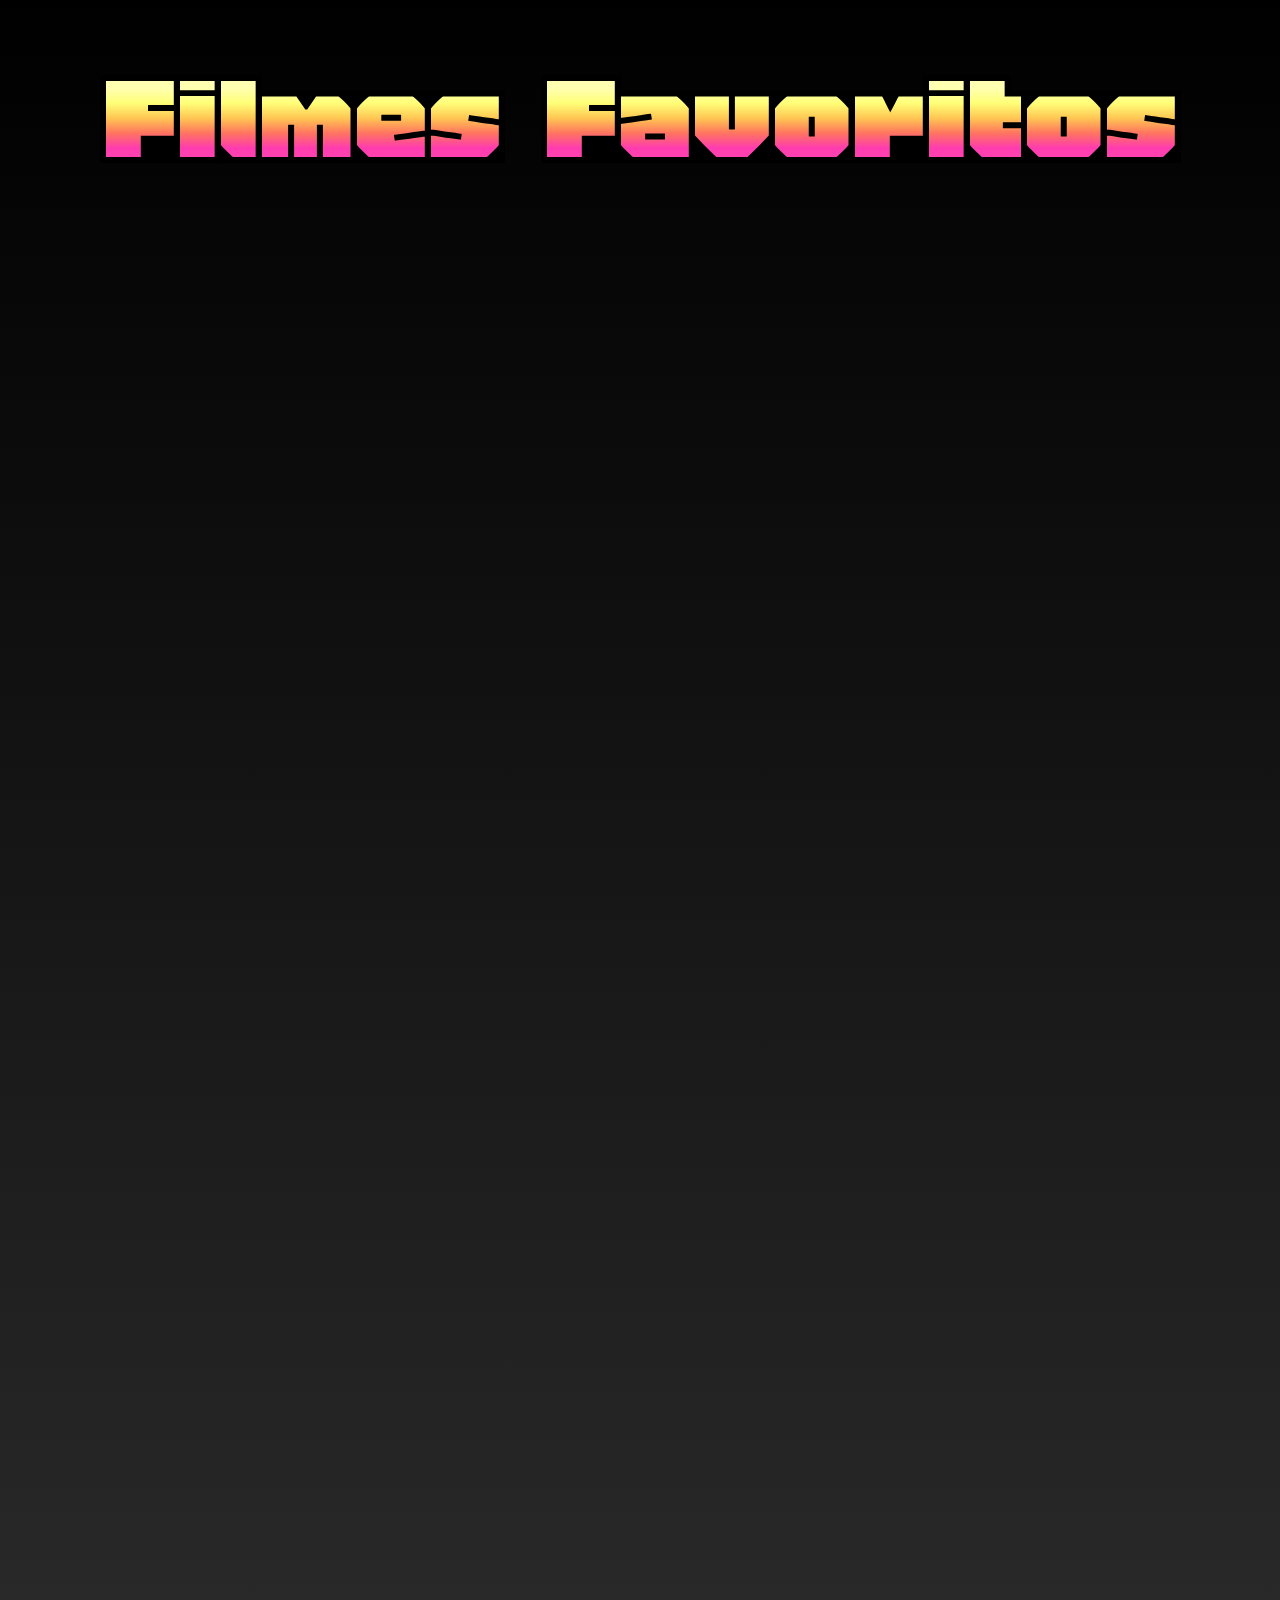
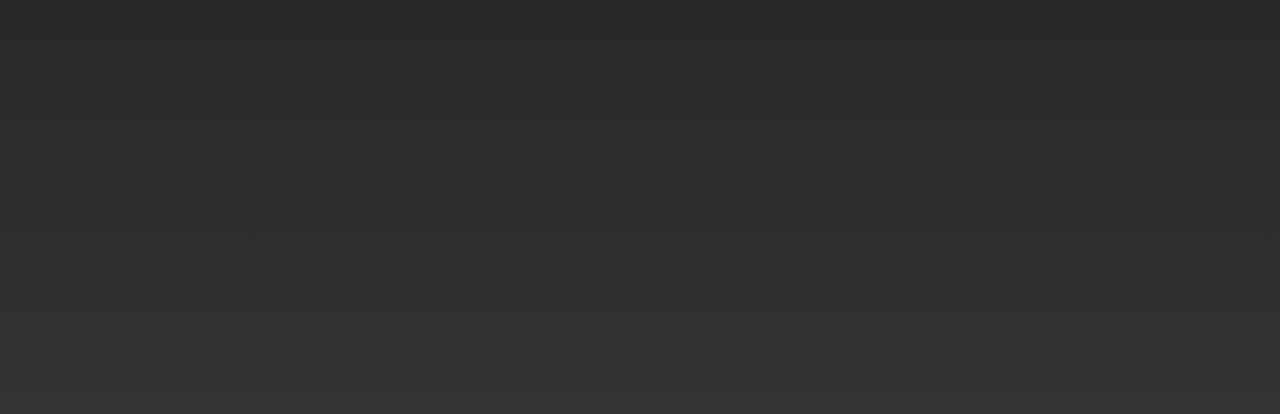
<file: AV-1/EU/filmes.html>
<!DOCTYPE html>
<html lang="pt-br">
<head>
    <meta charset="UTF-8">
    <meta name="viewport" content="width=device-width, initial-scale=1.0">
    <title>Filmes</title>
    <link rel="stylesheet" href="style.css">
</head>

<body class="filmes">
    <h1 class="filmes-tittle">Filmes Favoritos</h1>
</body>

<div class="movies-list">

    <iframe width="560" height="315" src="https://www.youtube.com/embed/zSWdZVtXT7E?si=nf4qEbDcvpPvYSbQ" title="YouTube video player" frameborder="0" allow="accelerometer; autoplay; clipboard-write; encrypted-media; gyroscope; picture-in-picture; web-share" referrerpolicy="strict-origin-when-cross-origin" allowfullscreen></iframe>

    <iframe width="560" height="315" src="https://www.youtube.com/embed/621pfj0EfIc?si=wVC7GpPSxtg5p0tI" title="YouTube video player" frameborder="0" allow="accelerometer; autoplay; clipboard-write; encrypted-media; gyroscope; picture-in-picture; web-share" referrerpolicy="strict-origin-when-cross-origin" allowfullscreen></iframe>

    <iframe width="560" height="315" src="https://www.youtube.com/embed/vwbySrsD7RU?si=1IlpjNQFI0c9CAvu" title="YouTube video player" frameborder="0" allow="accelerometer; autoplay; clipboard-write; encrypted-media; gyroscope; picture-in-picture; web-share" referrerpolicy="strict-origin-when-cross-origin" allowfullscreen></iframe>

    <iframe width="560" height="315" src="https://www.youtube.com/embed/P2MFvE8dpmo?si=_Bth8ZzP1E1gwirQ" title="YouTube video player" frameborder="0" allow="accelerometer; autoplay; clipboard-write; encrypted-media; gyroscope; picture-in-picture; web-share" referrerpolicy="strict-origin-when-cross-origin" allowfullscreen></iframe>

    <iframe width="560" height="315" src="https://www.youtube.com/embed/ZzSomaJAIMc?si=rHSUvV-JXwVN6M5c" title="YouTube video player" frameborder="0" allow="accelerometer; autoplay; clipboard-write; encrypted-media; gyroscope; picture-in-picture; web-share" referrerpolicy="strict-origin-when-cross-origin" allowfullscreen></iframe>

</div>

</body>
</html>
</file>
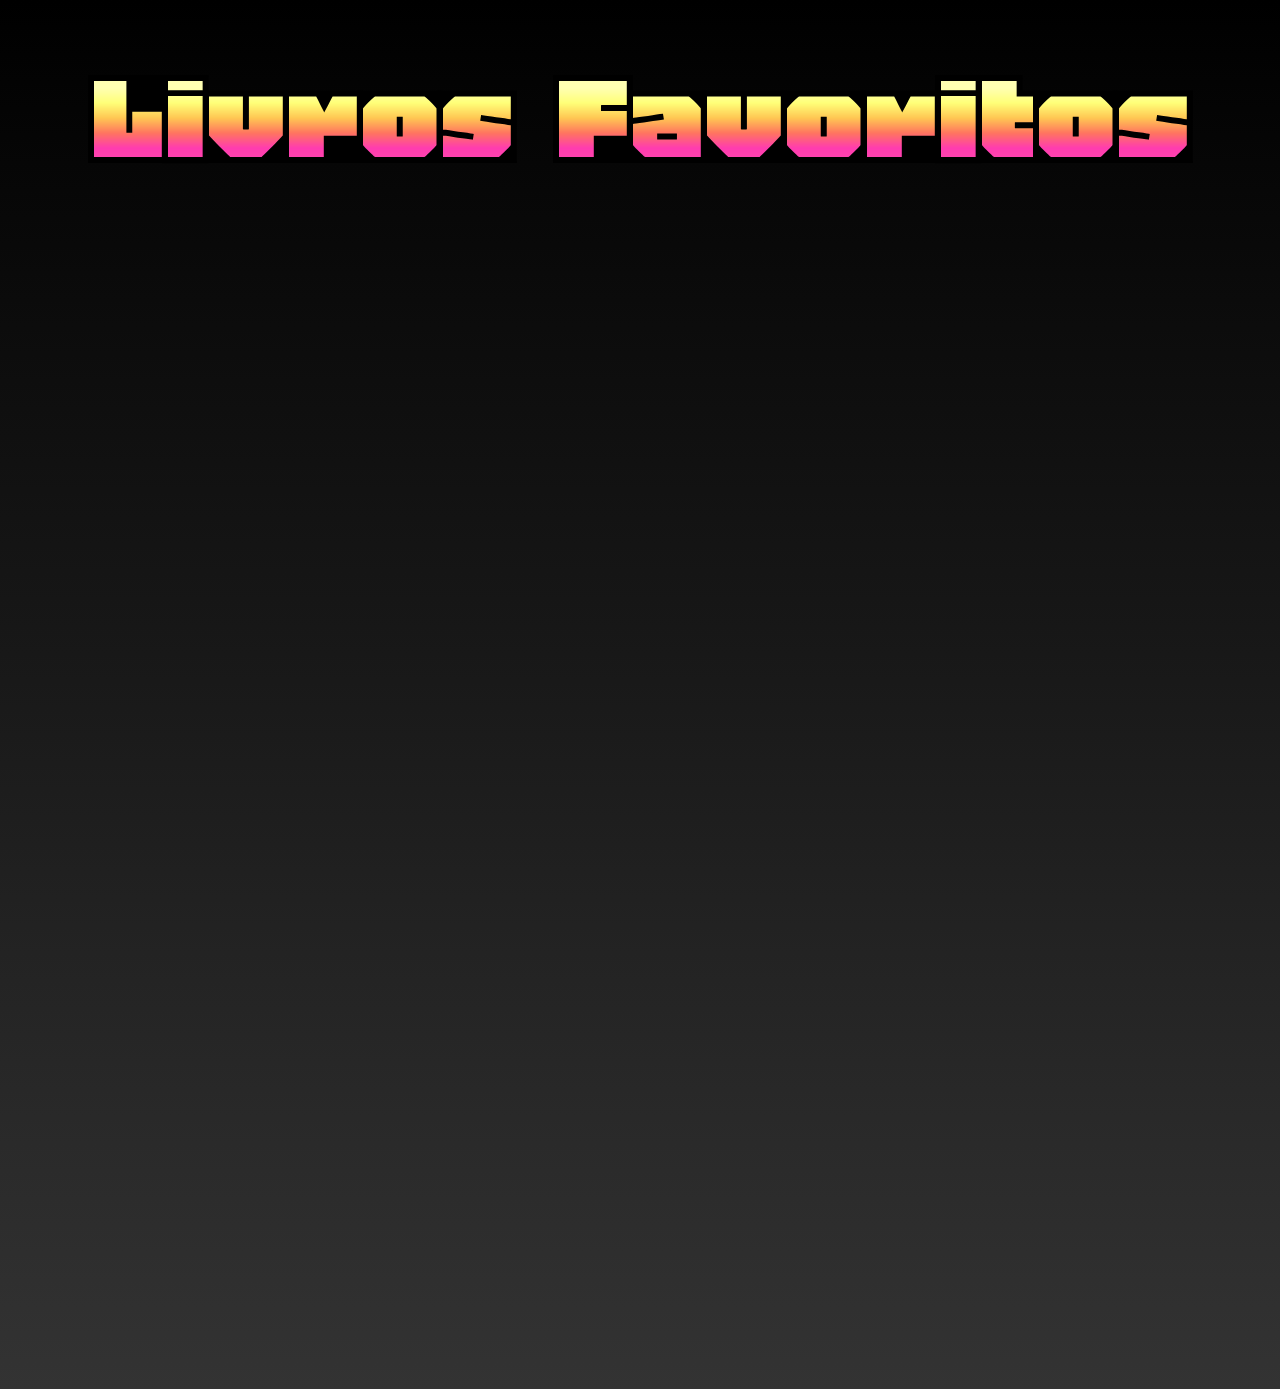
<file: AV-1/EU/livros.html>
<!DOCTYPE html>
<html lang="pt-br">
<head>
    <meta charset="UTF-8">
    <meta name="viewport" content="width=device-width, initial-scale=1.0">
    <title>Livros</title>
    <link rel="stylesheet" href="style.css">
</head>
<body class="livros">
    <h1 class="livros-title">Livros Favoritos</h1>

    <div class="books-list">
        <iframe type="text/html" sandbox="allow-scripts allow-same-origin allow-popups" width="336" height="550" frameborder="0" allowfullscreen style="max-width:100%" src="https://ler.amazon.com.br/kp/card?asin=B00LUU7SUO&preview=inline&linkCode=kpe&ref_=cm_sw_r_kb_dp_16T7TKTNNRP4BV2VRNGA" ></iframe>

        <iframe type="text/html" sandbox="allow-scripts allow-same-origin allow-popups" width="336" height="550" frameborder="0" allowfullscreen style="max-width:100%" src="https://ler.amazon.com.br/kp/card?asin=B07JVPCCWS&preview=inline&linkCode=kpe&ref_=cm_sw_r_kb_dp_EC8MRS7R7DEDQ5W8QV52" ></iframe>

        <iframe type="text/html" sandbox="allow-scripts allow-same-origin allow-popups" width="336" height="550" frameborder="0" allowfullscreen style="max-width:100%" src="https://ler.amazon.com.br/kp/card?asin=B0BGMNQNNY&preview=inline&linkCode=kpe&ref_=cm_sw_r_kb_dp_ACX9KW8RSBNQYBS00XCF" ></iframe>

        <iframe type="text/html" sandbox="allow-scripts allow-same-origin allow-popups" width="336" height="550" frameborder="0" allowfullscreen style="max-width:100%" src="https://ler.amazon.com.br/kp/card?asin=B094RCZF5V&preview=inline&linkCode=kpe&ref_=cm_sw_r_kb_dp_BZP86TF4PDC7XPB6PRBA" ></iframe>

        <iframe type="text/html" sandbox="allow-scripts allow-same-origin allow-popups" width="336" height="550" frameborder="0" allowfullscreen style="max-width:100%" src="https://ler.amazon.com.br/kp/card?asin=B091TWH6NK&preview=inline&linkCode=kpe&ref_=cm_sw_r_kb_dp_ZC8KY4RFZXA74AEV2KES" ></iframe>
    </div>
</body>
</html>
</file>
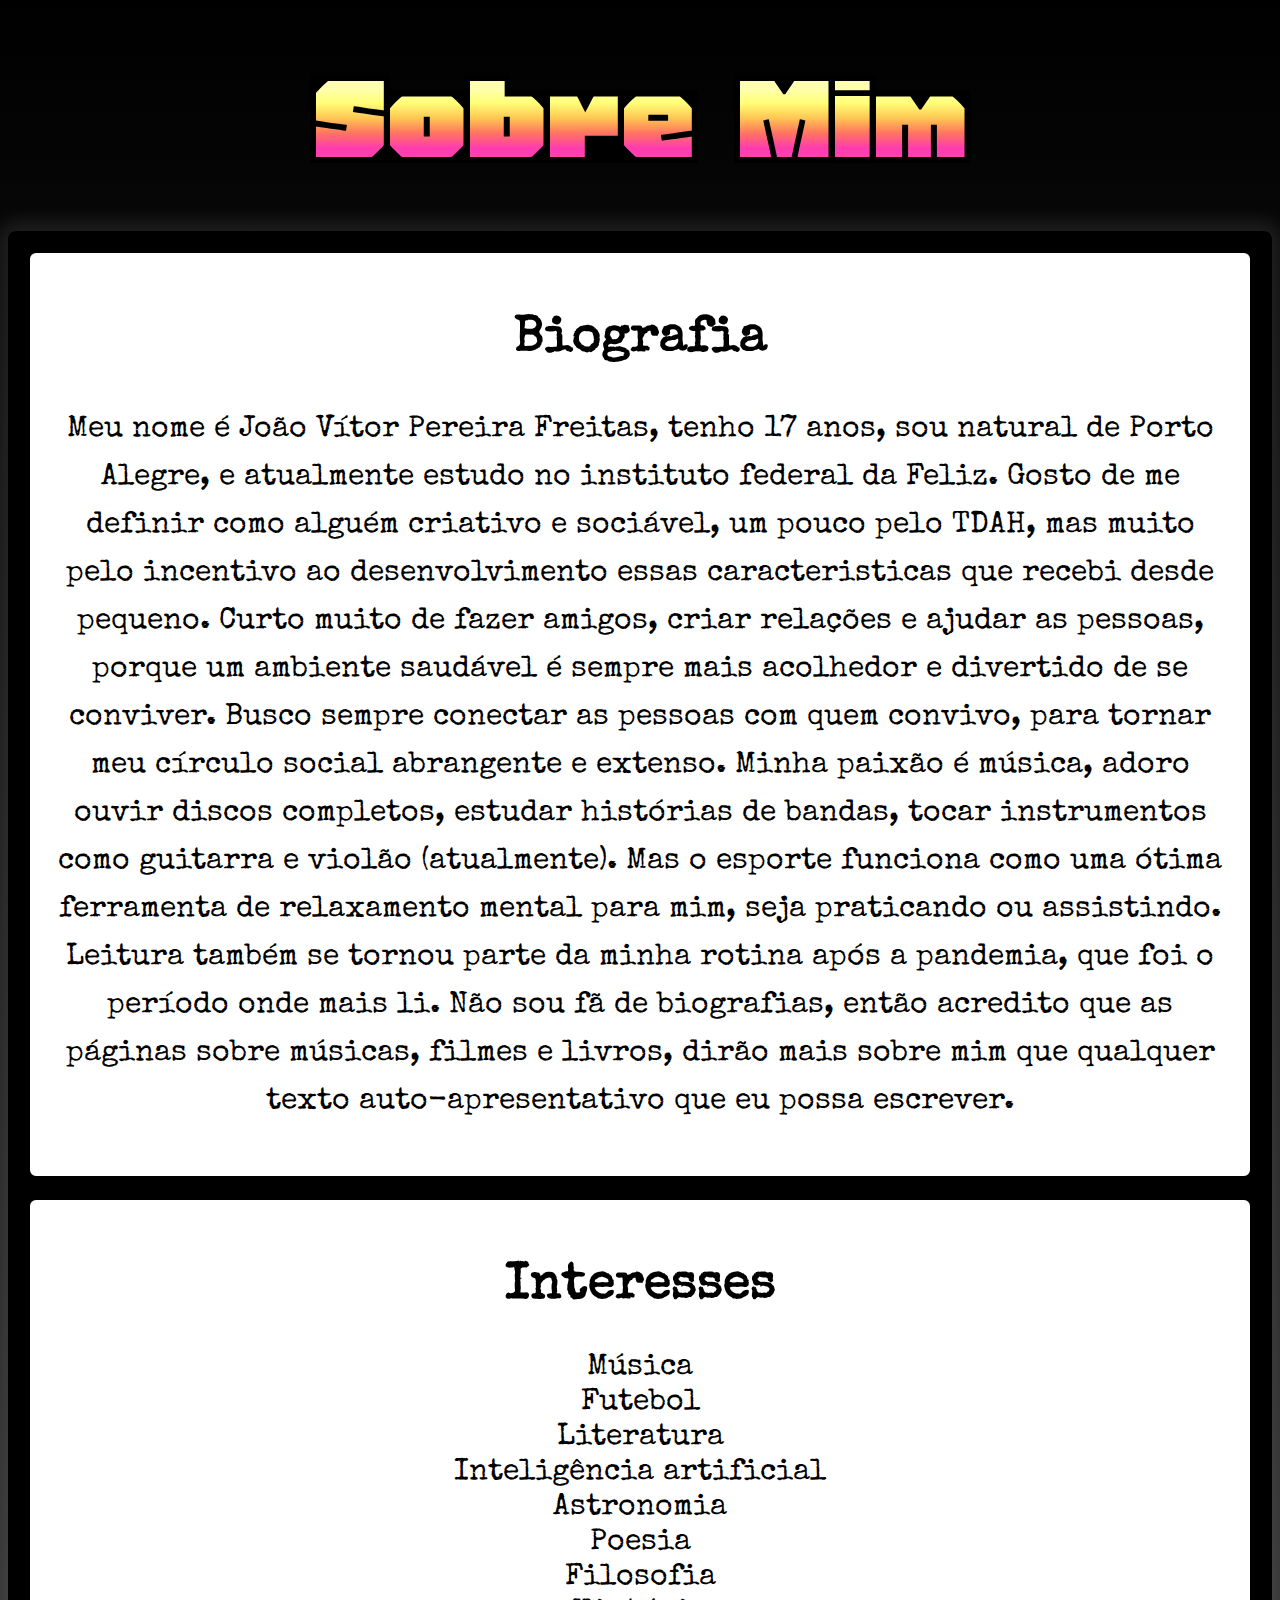
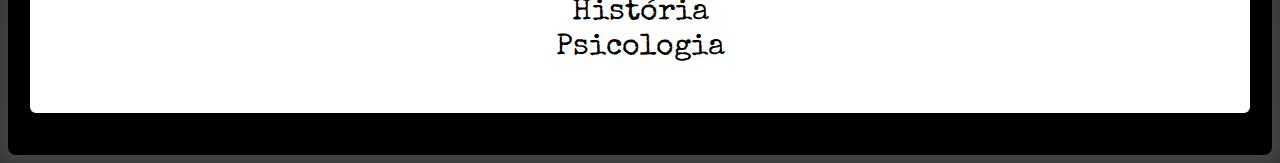
<file: AV-1/EU/me.html>
<!DOCTYPE html>
<html lang="pt-br">
<head>
    <meta charset="UTF-8">
    <meta name="viewport" content="width=device-width, initial-scale=1.0">
    <title>Sobre Mim</title>
    <link rel="stylesheet" href="style.css">
</head>

<body>

    <header>
        <h1>Sobre Mim</h1>
    </header>

    <div class="me">
        <section class="biografia">
            <h2>Biografia</h2>
            <p> Meu nome é João Vítor Pereira Freitas, tenho 17 anos, sou natural de Porto Alegre,
                e atualmente estudo no instituto federal da Feliz.

                Gosto de me definir como alguém criativo e sociável, um pouco pelo TDAH, mas muito pelo
                incentivo ao desenvolvimento essas caracteristicas que recebi desde pequeno.

                Curto muito de fazer amigos, criar relações e ajudar as pessoas, porque um ambiente saudável
                é sempre mais acolhedor e divertido de se conviver. Busco sempre conectar as pessoas com quem
                convivo, para tornar meu círculo social abrangente e extenso.

                Minha paixão é música, adoro ouvir discos completos, estudar histórias de bandas, tocar instrumentos
                como guitarra e violão (atualmente). Mas o esporte funciona como uma ótima ferramenta de relaxamento
                mental para mim, seja praticando ou assistindo. Leitura também se tornou parte da minha rotina após 
                a pandemia, que foi o período onde mais li.
                
                Não sou fã de biografias, então acredito que as páginas sobre músicas, filmes e livros, dirão 
                mais sobre mim que qualquer texto auto-apresentativo que eu possa escrever.

            </p>
        </section>

        <section class="interesses">
            <h2>Interesses</h2>
            <ul>
                <li>Música</li>
                <li>Futebol</li>
                <li>Literatura</li>
                <li>Inteligência artificial</li>
                <li>Astronomia</li>
                <li>Poesia</li>
                <li>Filosofia</li>
                <li>História</li>
                <li>Psicologia</li>
            </ul>
        </section>
    </div>
</body>
</html>
</file>
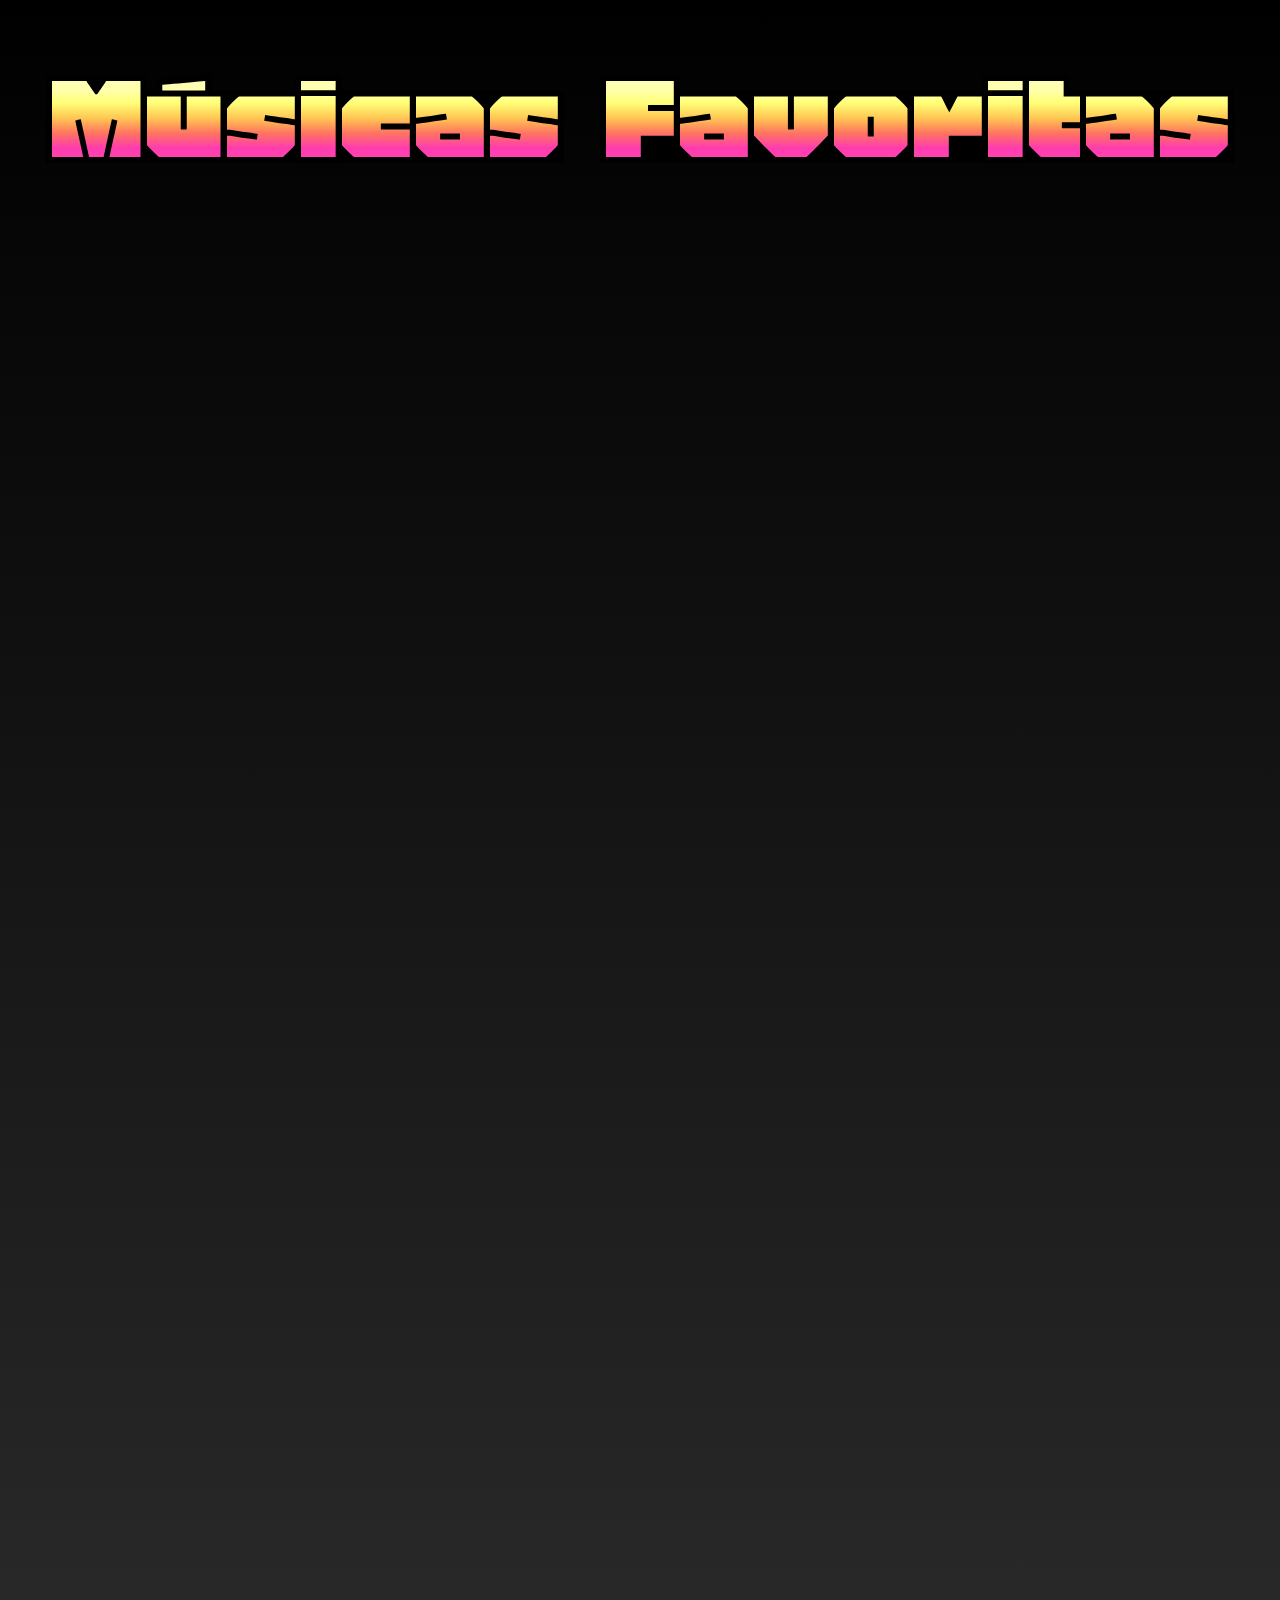
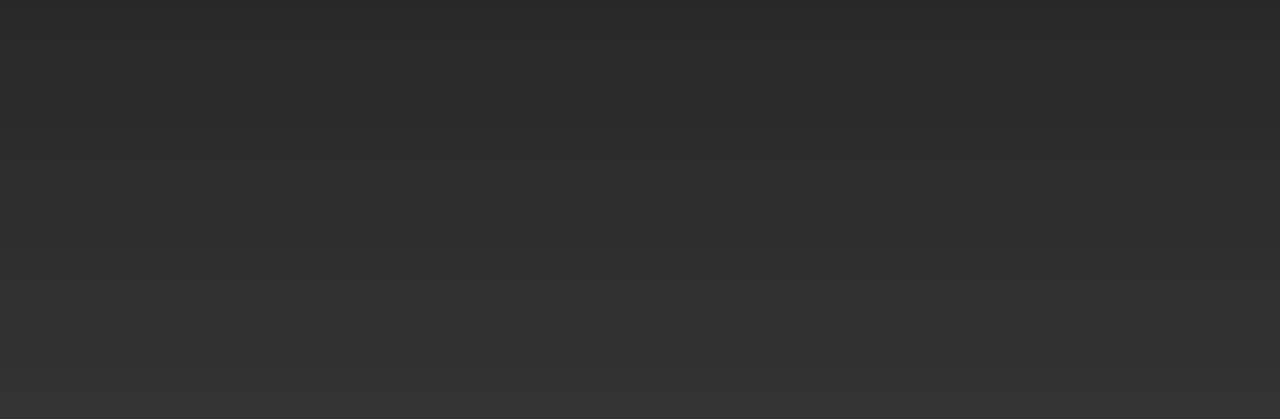
<file: AV-1/EU/musicas.html>
<!DOCTYPE html>
<html lang="pt-br">
<head>
    <meta charset="UTF-8">
    <meta name="viewport" content="width=device-width, initial-scale=1.0">
    <title>Músicas</title>
    <link rel="stylesheet" href="style.css">
</head>
<body class="musicas">
    <h1 class="musicas-title">Músicas Favoritas</h1>

    <div class="music-list">
        <iframe src="https://open.spotify.com/embed/track/3ZOEytgrvLwQaqXreDs2Jx?utm_source=generator&theme=0" width="100%" height="352" frameborder="0" allowfullscreen="" allow="autoplay; clipboard-write; encrypted-media; fullscreen; picture-in-picture" loading="lazy"></iframe>

        <iframe src="https://open.spotify.com/embed/track/2CnjdM7i26Y1kvN3lyuDOl?utm_source=generator&theme=0" width="100%" height="352" frameborder="0" allowfullscreen="" allow="autoplay; clipboard-write; encrypted-media; fullscreen; picture-in-picture" loading="lazy"></iframe>

        <iframe src="https://open.spotify.com/embed/track/0M8rrUcBYXa24y3AIKQ19z?utm_source=generator&theme=0" width="100%" height="352" frameborder="0" allowfullscreen="" allow="autoplay; clipboard-write; encrypted-media; fullscreen; picture-in-picture" loading="lazy"></iframe>

        <iframe src="https://open.spotify.com/embed/track/4kdsUoUrCxB6msYgwVuXys?utm_source=generator&theme=0" width="100%" height="352" frameborder="0" allowfullscreen="" allow="autoplay; clipboard-write; encrypted-media; fullscreen; picture-in-picture" loading="lazy"></iframe>

        <iframe src="https://open.spotify.com/embed/track/2F1rZ1jDxJxH3tF392jTqp?utm_source=generator&theme=0" width="100%" height="352" frameborder="0" allowfullscreen="" allow="autoplay; clipboard-write; encrypted-media; fullscreen; picture-in-picture" loading="lazy"></iframe>
    </div>
</body>
</html>
</file>
<file: AV-1/EU/style.css>
@import url('https://fonts.googleapis.com/css2?family=Honk&display=swap');
@import url('https://fonts.googleapis.com/css2?family=Press+Start+2P&display=swap');
@import url('https://fonts.googleapis.com/css2?family=Special+Elite&display=swap');

body {
    background-color: #000000;
    background: linear-gradient(to bottom, #000000, #333333);
    display: flex;
    justify-content: center; /* Centralizando horizontalmente os itens */
    flex-wrap: wrap; /* Permitindo que os itens quebrem para a próxima linha */

}


h1{
    font-size: 150px;
    /*Padding é o espaço entre o conteúdo e a borda. Margin é transparente, padding não (pq é o espaço interno)*/
    margin: 20px;
    font-family: Honk;
    text-align: center;
}

img {
    width: 390px;
    height: auto;
    border: 10px solid #000;
    border-radius: 50px;
    margin: 10px; /* Adiciona espaçamento entre as imagens */
}

.musicas{
    background-color: #000;
}



.musicas-title {
    font-size: 150px;
}

.image-container {
    display: flex; /* Faz com que os itens dentro do container sejam exibidos em linha */
    justify-content: center; /* Centraliza os itens horizontalmente */
    flex-wrap: wrap; /* Permite que os itens quebrem para a próxima linha se necessário */
}

.image-container a {
    margin: 10px; /* Adiciona um espaçamento entre as imagens */
}

.image-container a img {
    width: 100%; /* Define a largura da imagem como 100% do contêiner */
    height: auto; /* Mantém a proporção da imagem */
    max-width: 250px; /* Define a largura máxima da imagem */
}


/*-----------------------------------------------------------------------------*/
/*-----------------------------------------------------------------------------*/
/*-----------------------------------------------------------------------------*/


.filmes {
    background-color: #000;
    background: linear-gradient(to bottom, #000000, #333333);
}

.movies-list {
    display: flex;
    flex-direction: column; /* Alterado para exibir os vídeos em uma coluna */
    align-items: center; /* Centraliza os vídeos horizontalmente */
    gap: 50px; /* Espaçamento entre os vídeos */
}

iframe {
    border-radius: 30px; 
}

/*-----------------------------------------------------------------------------*/
/*-----------------------------------------------------------------------------*/
/*-----------------------------------------------------------------------------*/



.livros {
    background-color: #000;
}

.books-list {
    display: flex;
    flex-wrap: wrap; /* Permite que os livros quebrem para a próxima linha */
    justify-content: center; /* Centraliza os livros horizontalmente */
    gap: 50px; /* Espaçamento entre os livros */
}

.book {
    max-width: 45%; /* Define a largura máxima para os livros */
}

/*-----------------------------------------------------------------------------*/
/*-----------------------------------------------------------------------------*/
/*-----------------------------------------------------------------------------*/

.me {
    background-color: black;
    padding: 20px;
    border-radius: 8px;
    text-align: center;
    box-shadow: 0 0 20px 10px rgba(255, 255, 255, 0.1);
}

.biografia, .interesses {
    background-color: white;
    padding: 20px;
    margin-bottom: 20px;
    border-radius: 8px;
    border: 2px solid black; 
    text-align: center;
    font-size: 30px;
}

h2 {
    font-family: "Special Elite", system-ui;
    font-size: 50px;
    color: black; 
}

p {
    font-family: "Special Elite", system-ui;
    font-size: 30px;
    line-height: 1.6;
    color: black; 
}

ul {
    list-style-type: none; 
    padding: 0;
    font-family: "Special Elite", system-ui;
}

ul li {
    margin-bottom: 5px; 
}






/* Estilizando a primeira imagem */
.image-container a:nth-child(1):hover img {
    background-color:rgb(6, 179, 0); /* Cor para a primeira imagem */
    color: black; /* Cor do texto para a primeira imagem */
}

.image-container a:nth-child(2):hover img {
    background-color:rgb(0, 0, 0); /* Cor para a primeira imagem */
    color: black; /* Cor do texto para a primeira imagem */
}

/* Estilizando a terceira imagem */
.image-container a:nth-child(3):hover img {
    background-color:  #0f017b; /* Cor para a terceira imagem */
    color: #000000; /* Cor do texto para a terceira imagem */
}

/* Estilizando a quarta imagem */
.image-container a:nth-child(4):hover img {
    background-color: #ff0000; /* Cor para a quarta imagem */
    color: #000000; /* Cor do texto para a quarta imagem */
}
</file>
